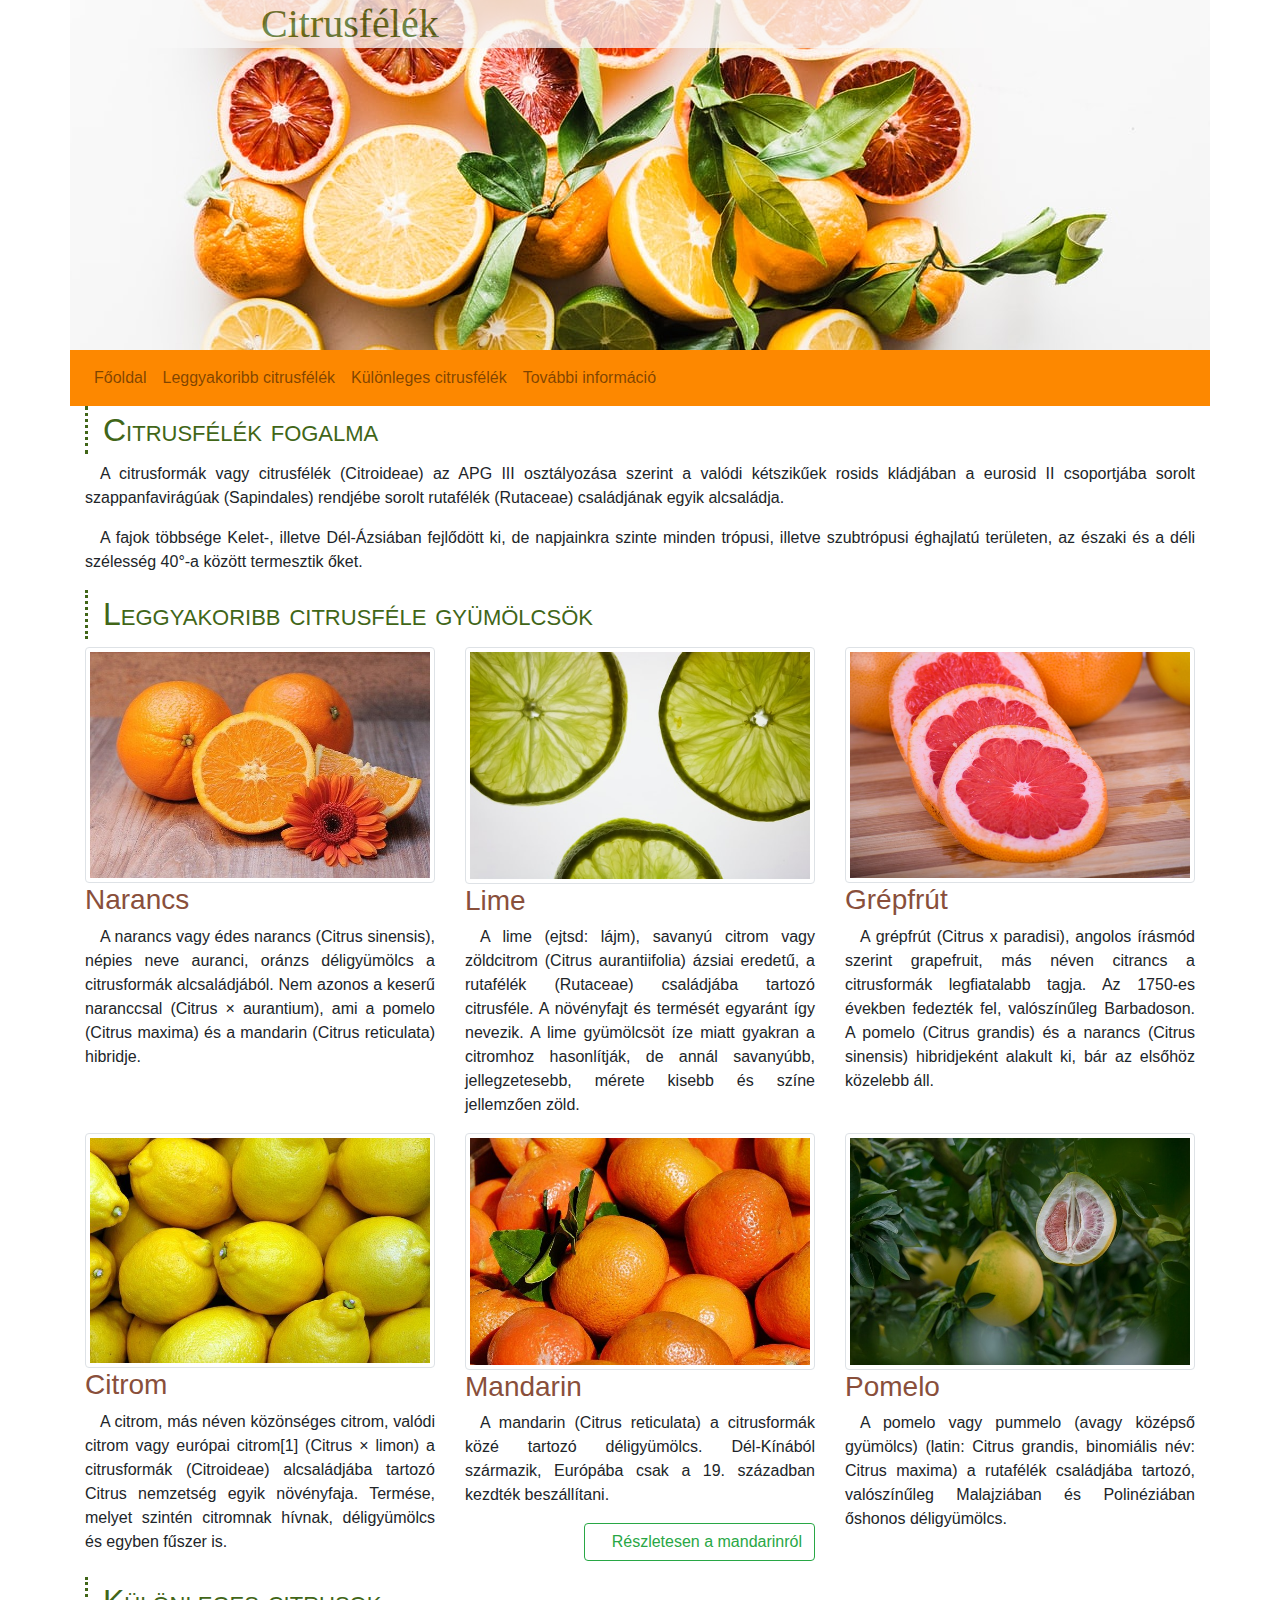
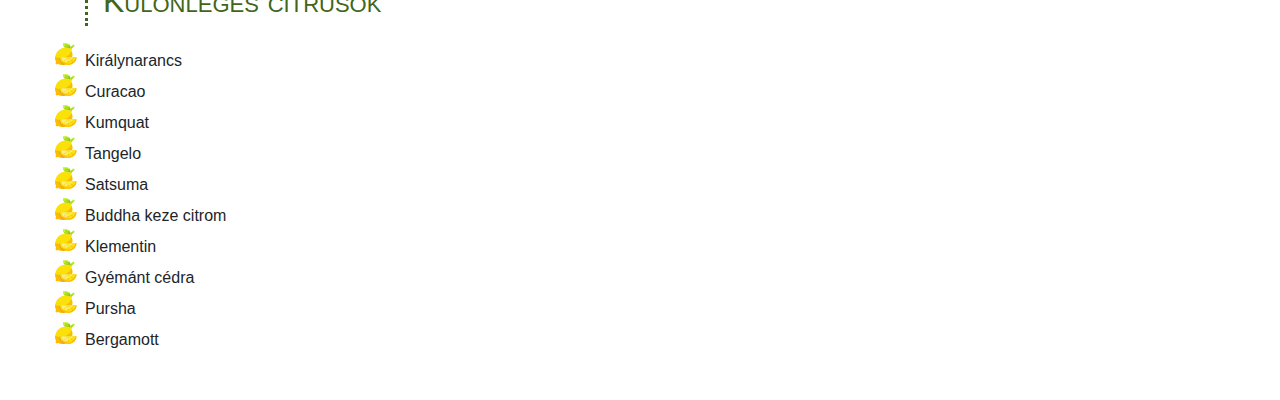
<file: index.html>
<!DOCTYPE html>
<html lang="html#kulonleges">

<head>    
    <meta charset="UTF-8">
    <title>Citrusfélék</title>
    <link rel="stylesheet" href="css/style.css">
    <meta name="viewport" content="width=device-width, initial-scale=1, shrink-to-fit=no">   
    <link rel="stylesheet" href="bootstrap/css/bootstrap.min.css">    
</head>

<body>
    <header class="container">
        <div class="row">
            <div class="col-12">
                <h1 class="d-none d-sm-block">Citrusfélék</h1>
            </div>
        </div>
    </header>
    <nav class="container navbar navbar-expand-lg navbar-light">      
        <button class="navbar-toggler ml-auto" type="button" data-toggle="collapse" data-target="#navbarNavAltMarkup" aria-controls="navbarNavAltMarkup" aria-expanded="false" aria-label="Toggle navigation">
          <span class="navbar-toggler-icon"></span>
        </button>
        <div class="collapse navbar-collapse" id="navbarNavAltMarkup">
          <div class="navbar-nav">
            <a class="nav-link" href="index.html">Főoldal <span class="sr-only">(current)</span></a>
            <a class="nav-link" href="index.html#leggyakoribb">Leggyakoribb citrusfélék</a>
            <a class="nav-link" href="index.html#kulonleges">Különleges citrusfélék</a> 
            <a class="nav-link" href="https://hu.wikipedia.org/wiki/Citrusform%C3%A1k" target="_blank">További információ</a>     
          
          </div>
        </div>
      </nav>
    <main class="container ">
        <article class="row">
            <div class="col-12">
                <h2>Citrusfélék fogalma</h2>
                <p>
                    A citrusformák vagy citrusfélék (Citroideae) az APG III osztályozása szerint a valódi kétszikűek
                    rosids kládjában a eurosid II csoportjába sorolt szappanfavirágúak (Sapindales) rendjébe sorolt
                    rutafélék (Rutaceae) családjának egyik alcsaládja.
                </p>
                <p>A fajok többsége Kelet-, illetve Dél-Ázsiában fejlődött ki, de napjainkra szinte minden trópusi,
                    illetve szubtrópusi éghajlatú területen, az északi és a déli szélesség 40°-a között termesztik őket.
                </p>
            </div>
        </article>
        <article class="row">
            <div class="col-12">
                <h2 id="leggyakoribb">Leggyakoribb citrusféle gyümölcsök</h2>
            </div>
            <div class="col-sm-4 col-lg-4">
                <img src="img/narancs.jpg" alt="Narancs" class="img-fluid img-thumbnail">
                <h3>Narancs</h3>
                <p>A narancs vagy édes narancs (Citrus sinensis), népies neve auranci, oránzs déligyümölcs a citrusformák alcsaládjából. Nem azonos a keserű naranccsal (Citrus × aurantium), ami a pomelo (Citrus maxima) és a mandarin (Citrus reticulata) hibridje.</p>
            </div>
           <div class="col-sm-4 col-lg-4">
               <img src="img/lime2.jpg" alt="Lime" class="img-fluid img-thumbnail">
               <h3>Lime</h3>
               <p>A lime (ejtsd: lájm), savanyú citrom vagy zöldcitrom (Citrus aurantiifolia) ázsiai eredetű, a rutafélék (Rutaceae) családjába tartozó citrusféle. A növényfajt és termését egyaránt így nevezik. A lime gyümölcsöt íze miatt gyakran a citromhoz hasonlítják, de annál savanyúbb, jellegzetesebb, mérete kisebb és színe jellemzően zöld.</p>
           </div>
           <div class="col-sm-4 col-lg-4">
               <img src="img/grapefruit.jpg" alt="Grapefruit" class="img-fluid img-thumbnail" >
               <h3>Grépfrút</h3>
               <p>A grépfrút (Citrus x paradisi), angolos írásmód szerint grapefruit, más néven citrancs a citrusformák legfiatalabb tagja. Az 1750-es években fedezték fel, valószínűleg Barbadoson. A pomelo (Citrus grandis) és a narancs (Citrus sinensis) hibridjeként alakult ki, bár az elsőhöz közelebb áll. </p>
           </div>
           <div class="col-sm-4 col-lg-4">
                <img src="img/citrom.jpg" alt="Citrom" class="img-fluid img-thumbnail">
                <h3>Citrom</h3>
                <p>A citrom, más néven közönséges citrom, valódi citrom vagy európai citrom[1] (Citrus × limon) a citrusformák (Citroideae) alcsaládjába tartozó Citrus nemzetség egyik növényfaja. Termése, melyet szintén citromnak hívnak, déligyümölcs és egyben fűszer is.</p>
           </div>   
           <div class="col-sm-4 col-lg-4">
            <img src="img/mandarin.jpg" alt="Mandarin" class="img-fluid img-thumbnail">
            <h3>Mandarin</h3>
            <p>A mandarin (Citrus reticulata) a citrusformák közé tartozó déligyümölcs. Dél-Kínából származik, Európába csak a 19. században kezdték beszállítani. </p>

                <p class="text-right"><a href="mandarin.html" class="btn btn-outline-success">Részletesen a mandarinról</a></p>
                    </div> 
            <div class="col-sm-4 col-lg-4">
                <img src="img/pomelo.jpg" alt="Pomelo" class="img-fluid img-thumbnail">
                <h3>Pomelo</h3>
                <p>A pomelo vagy pummelo (avagy középső gyümölcs) (latin: Citrus grandis, binomiális név: Citrus maxima) a rutafélék családjába tartozó, valószínűleg Malajziában és Polinéziában őshonos déligyümölcs. </p>
            </div>
       
            </div>
        </article>
        <article class="row mb-5">
            <div class="col-12">
                <h2 id="kulonleges">Különleges citrusok</h2>     
                <ul></ul>          
                    <li>Királynarancs</li>
                    <li>Curacao</li>
                    <li>Kumquat</li>
                    <li>Tangelo</li>
                    <li>Satsuma</li>
                    <li>Buddha keze citrom</li>
                    <li>Klementin</li>
                    <li>Gyémánt cédra</li>
                    <li>Pursha</li>
                    <li>Bergamott   </li>  
                </ul>           
            </div>
        </article>
    </main>    
    <script src="bootstrap/js/jquery-3.5.1.min.js"></script>
    <script src="bootstrap/js/bootstrap.min.js"></script>    
</body>

</html>
</file>
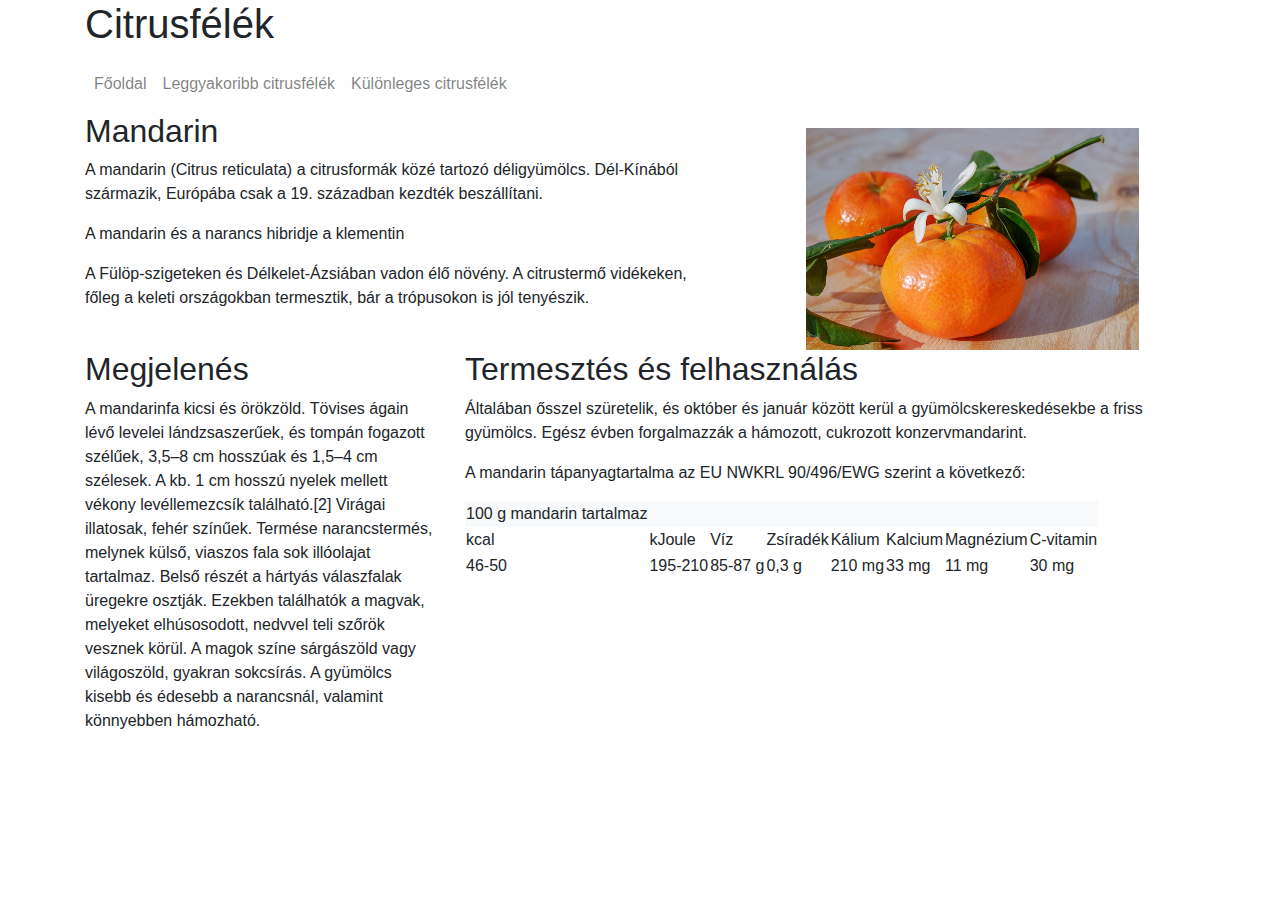
<file: mandarin.html>
<!DOCTYPE html>
<html>

<head>    
    <meta name="viewport" content="width=device-width, initial-scale=1, shrink-to-fit=no">    
    <link rel="stylesheet" href="bootstrap/css/bootstrap.min.css">    
</head>

<body>
    <header class="container">
        <div class="row">
            <div class="col-12">
                <h1 class="d-none d-sm-block">Citrusfélék</h1>
            </div>
        </div>
    </header>
    <nav class="container navbar navbar-expand-lg navbar-light ">
        <button class="navbar-toggler ml-auto" type="button" data-toggle="collapse" data-target="#navbarNavAltMarkup"
            aria-controls="navbarNavAltMarkup" aria-expanded="false" aria-label="Toggle navigation">
            <span class="navbar-toggler-icon"></span>
        </button>
        <div class="collapse navbar-collapse" id="navbarNavAltMarkup">
            <div class="navbar-nav">
                <a class="nav-link" href="index.html">Főoldal</a>
                <a class="nav-link" href="index.html#leggyakoribb">Leggyakoribb citrusfélék</a>
                <a class="nav-link" href="index.html#kulonleges">Különleges citrusfélék</a>                
            </div>
        </div>
    </nav>
    <main class="container ">
        <article class="row">
            <div class="col-md-7">
                <h2>Mandarin</h2>
                <p>A mandarin (Citrus reticulata) a citrusformák közé tartozó déligyümölcs.
                    Dél-Kínából származik, Európába csak a 19. században kezdték beszállítani.</p>
                <p>A mandarin és a narancs hibridje a klementin</p>
                <p>A Fülöp-szigeteken és Délkelet-Ázsiában vadon élő növény. A citrustermő vidékeken, főleg a keleti
                    országokban termesztik, bár a trópusokon is jól tenyészik.</p>

            </div>
            <div class="col-md-5">
                <img src="img/mandarin2.jpg" class="w-75 mt-3 mx-auto d-block" alt="Mandarin">
            </div>
            <div class="col-12 col-xl-4">
                <h2>Megjelenés</h2>
                <p>A mandarinfa kicsi és örökzöld. Tövises ágain lévő levelei lándzsaszerűek, és tompán fogazott
                    szélűek, 3,5–8 cm hosszúak és 1,5–4 cm szélesek. A kb. 1 cm hosszú nyelek mellett vékony
                    levéllemezcsík található.[2] Virágai illatosak, fehér színűek. Termése narancstermés, melynek külső,
                    viaszos fala sok illóolajat tartalmaz. Belső részét a hártyás válaszfalak üregekre osztják. Ezekben
                    találhatók a magvak, melyeket elhúsosodott, nedvvel teli szőrök vesznek körül. A magok színe
                    sárgászöld vagy világoszöld, gyakran sokcsírás. A gyümölcs kisebb és édesebb a narancsnál, valamint
                    könnyebben hámozható. </p>
            </div>
            <div class="col-12 col-xl-8">
                <h2>Termesztés és felhasználás</h2>
                <p>
                    Általában ősszel szüretelik, és október és január között kerül a gyümölcskereskedésekbe a friss
                    gyümölcs. Egész évben forgalmazzák a hámozott, cukrozott konzervmandarint.</p>

                <p class="d-none d-md-block"> A mandarin tápanyagtartalma az EU NWKRL 90/496/EWG szerint a következő:
                </p>
                <table class="d-none d-md-table">
                    <thead>
                        <tr class="bg-light">
                            <td>100 g mandarin tartalmaz</td>
                            <td></td>
                            <td></td>
                            <td></td>
                            <td></td>
                            <td></td>
                            <td></td>
                            <td></td>
                        </tr>
                        <tr>
                            <td>kcal</td>
                            <td>kJoule</td>
                            <td>Víz</td>
                            <td>Zsíradék</td>
                            <td>Kálium</td>
                            <td>Kalcium</td>
                            <td>Magnézium</td>
                            <td>C-vitamin</td>
                        </tr>
                    </thead>
                    <tbody>
                        <tr>
                            <td>46-50</td>
                            <td>195-210</td>
                            <td>85-87 g</td>
                            <td>0,3 g</td>
                            <td>210 mg</td>
                            <td>33 mg</td>
                            <td>11 mg</td>
                            <td>30 mg</td>
                        </tr>
                    </tbody>
                </table>
            </div>
        </article>
    </main>
    <script src="bootstrap/js/jquery-3.5.1.min.js"></script>
    <script src="bootstrap/js/bootstrap.min.js"></script>
</body>

</html>
</file>
<file: css/style.css>
header{    
    background-position: center center;
    height: 350px;
    background-image: url(/img/bg2.jpg);
}

h1{
    background-color: rgb(248, 248, 248);
    margin-top: 80px;
    padding-left: 11rem;
    font-weight: bold;
    color: #416618;
    font-family: Verdana;
    opacity: 75%;
}
.navbar{
    background-color: #fd8800;
}
h2{    
    margin-top: 10px;    
    color: #416618;
    border-left: 3px dotted #416618;
    font-variant: small-caps;
    padding: 5px 15px;
}

h3{    
    font-weight: bold;
    color: #894f3b;    
}

p{
    text-align: justify;
    text-indent: 15px;
}
li{
    list-style-image: url(../img/lemon2.png);
}


td,th{
    text-align: center;
}

thead>tr:first-child{    
    letter-spacing: 2px;    
}
</file>
